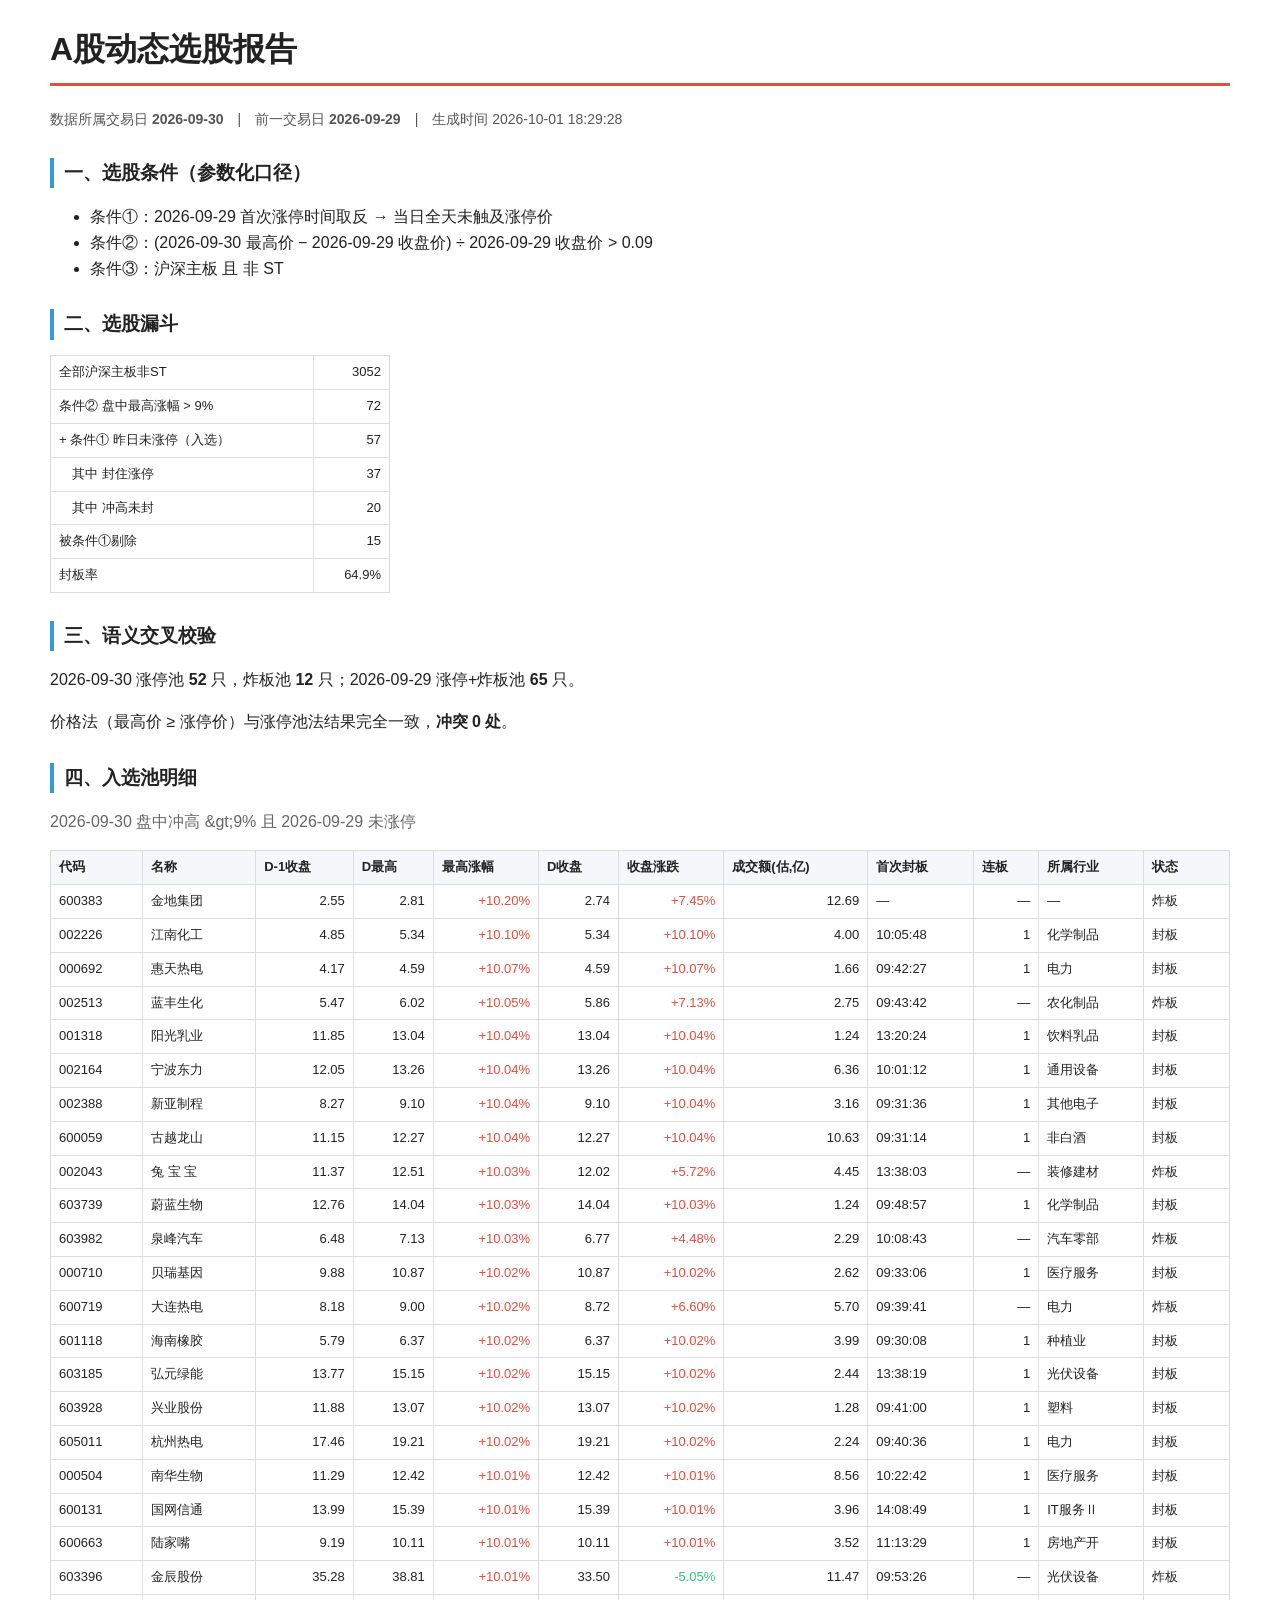
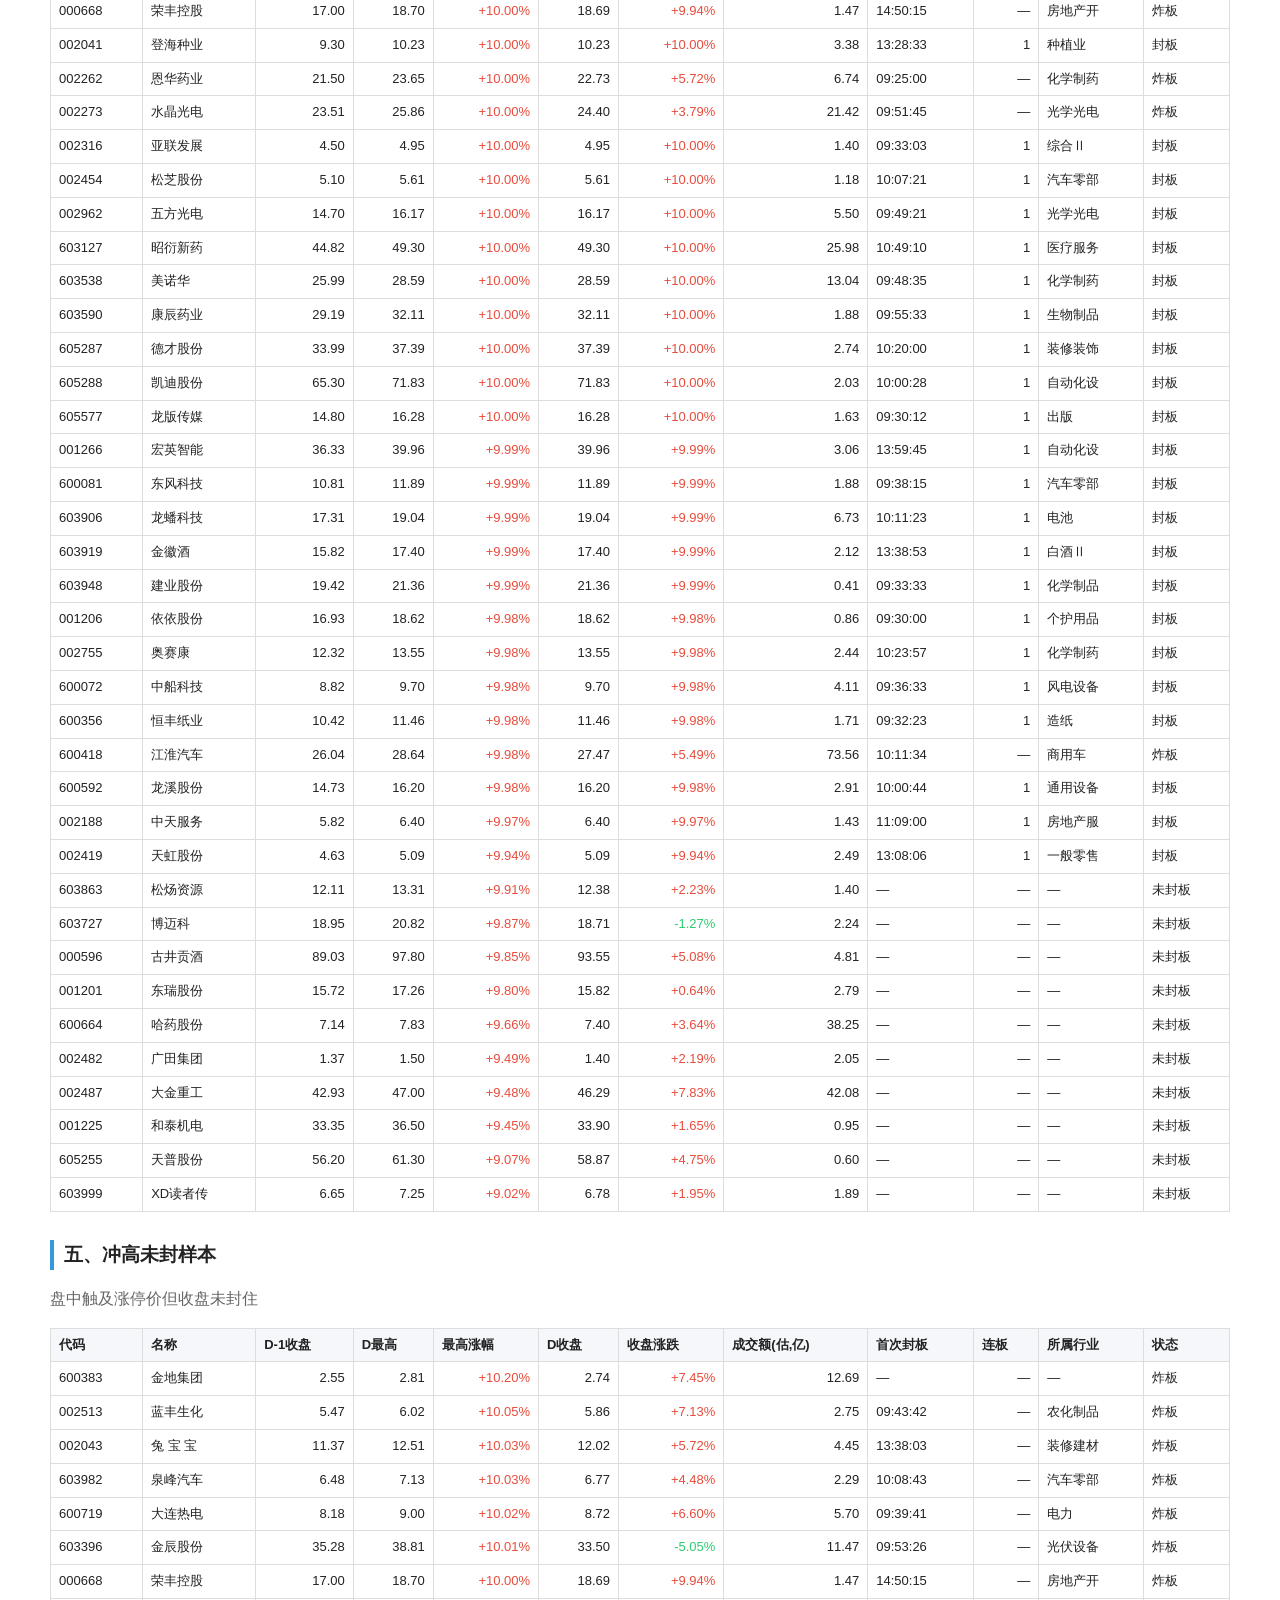
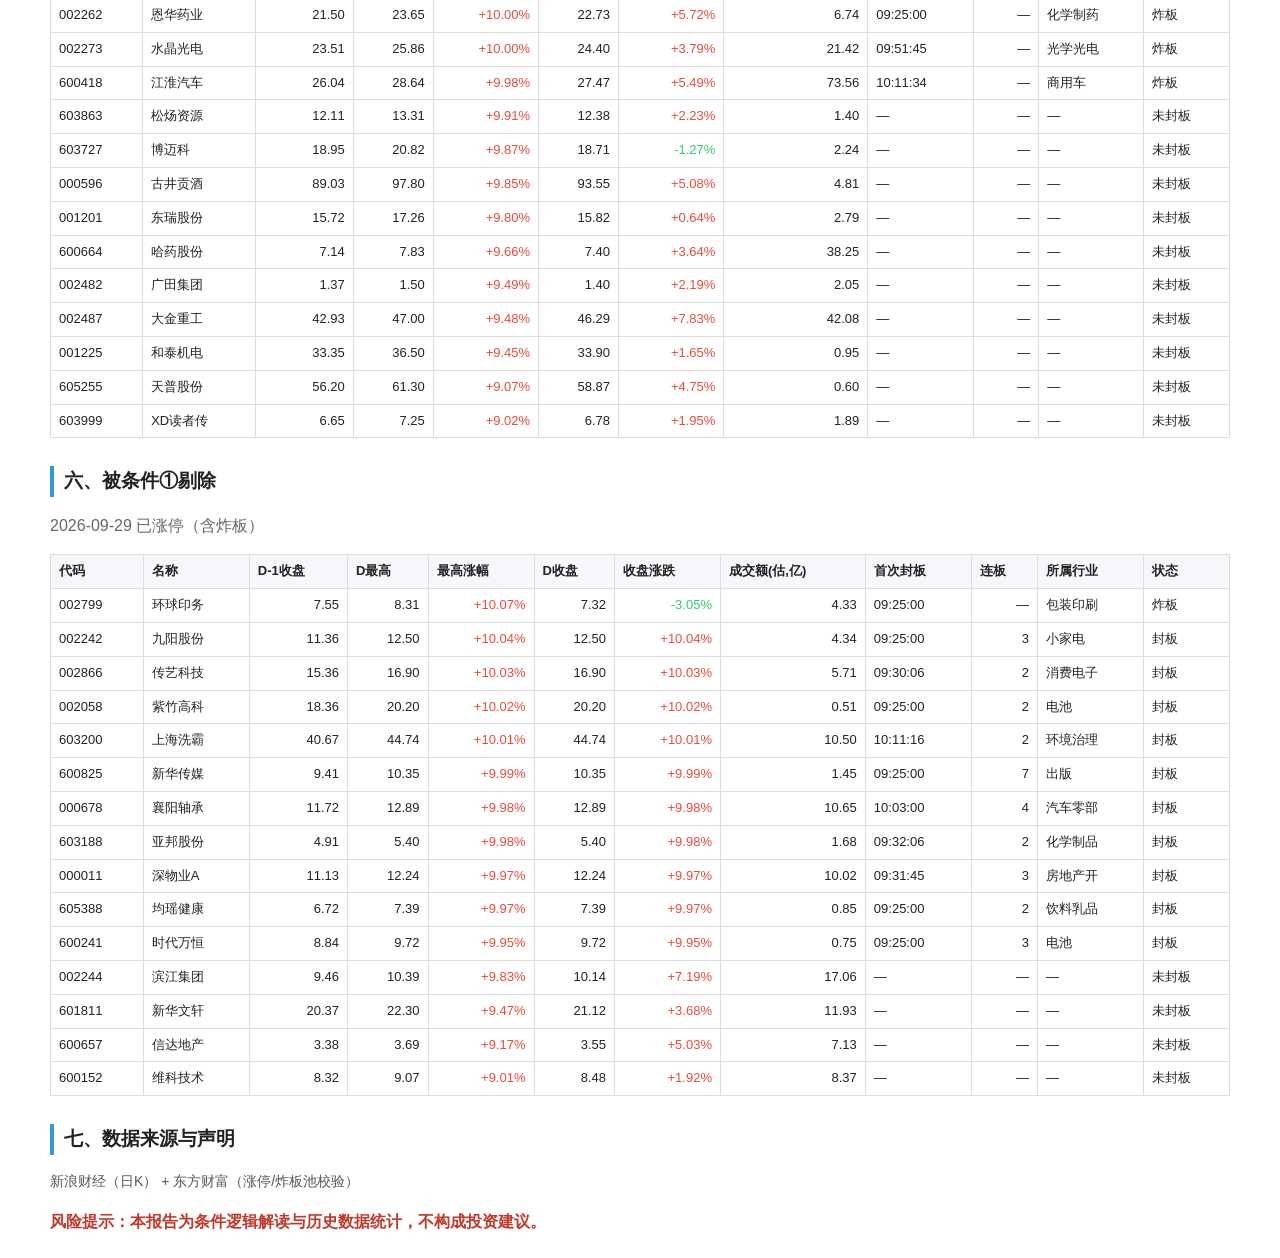
<file: docs/screening_report_20260930.html>
<!DOCTYPE html><html lang="zh-CN"><head><meta charset="UTF-8"><title>动态选股报告 2026-09-30</title><style>body{font-family:-apple-system,"Microsoft YaHei",sans-serif;max-width:1180px;margin:24px auto;padding:0 18px;color:#222;line-height:1.6;background:#fff}h1{border-bottom:3px solid #e74c3c;padding-bottom:8px}h2{margin-top:28px;border-left:4px solid #3498db;padding-left:10px;font-size:19px}table{border-collapse:collapse;width:100%;margin:10px 0;font-size:13px}th,td{border:1px solid #ddd;padding:6px 8px;text-align:left}th{background:#f5f7fa}td.n{text-align:right;font-variant-numeric:tabular-nums}.up{color:#e74c3c}.down{color:#2ecc71}.sub{color:#666}.warn{color:#c0392b;font-weight:600}table.fn{width:auto;min-width:340px}.kv{color:#555;font-size:14px}</style></head><body><h1>A股动态选股报告</h1><p class="kv">数据所属交易日 <b>2026-09-30</b>　|　前一交易日 <b>2026-09-29</b>　|　生成时间 2026-10-01 18:29:28</p><h2>一、选股条件（参数化口径）</h2><ul><li>条件①：2026-09-29 首次涨停时间取反 → 当日全天未触及涨停价</li><li>条件②：(2026-09-30 最高价 − 2026-09-29 收盘价) ÷ 2026-09-29 收盘价 &gt; 0.09</li><li>条件③：沪深主板 且 非 ST</li></ul><h2>二、选股漏斗</h2><table class="fn"><tbody><tr><td>全部沪深主板非ST</td><td class="n">3052</td></tr><tr><td>条件② 盘中最高涨幅 &gt; 9%</td><td class="n">72</td></tr><tr><td>+ 条件① 昨日未涨停（入选）</td><td class="n">57</td></tr><tr><td>　其中 封住涨停</td><td class="n">37</td></tr><tr><td>　其中 冲高未封</td><td class="n">20</td></tr><tr><td>被条件①剔除</td><td class="n">15</td></tr><tr><td>封板率</td><td class="n">64.9%</td></tr></tbody></table><h2>三、语义交叉校验</h2><p>2026-09-30 涨停池 <b>52</b> 只，炸板池 <b>12</b> 只；2026-09-29 涨停+炸板池 <b>65</b> 只。</p><p>价格法（最高价 ≥ 涨停价）与涨停池法结果完全一致，<b>冲突 0 处</b>。</p><h2>四、入选池明细</h2><p class="sub">2026-09-30 盘中冲高 &amp;gt;9% 且 2026-09-29 未涨停</p><table><thead><tr><th>代码</th><th>名称</th><th>D-1收盘</th><th>D最高</th><th>最高涨幅</th><th>D收盘</th><th>收盘涨跌</th><th>成交额(估,亿)</th><th>首次封板</th><th>连板</th><th>所属行业</th><th>状态</th></tr></thead><tbody><tr><td>600383</td><td>金地集团</td><td class="n">2.55</td><td class="n">2.81</td><td class="n up">+10.20%</td><td class="n">2.74</td><td class="n up">+7.45%</td><td class="n">12.69</td><td>—</td><td class="n">—</td><td>—</td><td>炸板</td></tr><tr><td>002226</td><td>江南化工</td><td class="n">4.85</td><td class="n">5.34</td><td class="n up">+10.10%</td><td class="n">5.34</td><td class="n up">+10.10%</td><td class="n">4.00</td><td>10:05:48</td><td class="n">1</td><td>化学制品</td><td>封板</td></tr><tr><td>000692</td><td>惠天热电</td><td class="n">4.17</td><td class="n">4.59</td><td class="n up">+10.07%</td><td class="n">4.59</td><td class="n up">+10.07%</td><td class="n">1.66</td><td>09:42:27</td><td class="n">1</td><td>电力</td><td>封板</td></tr><tr><td>002513</td><td>蓝丰生化</td><td class="n">5.47</td><td class="n">6.02</td><td class="n up">+10.05%</td><td class="n">5.86</td><td class="n up">+7.13%</td><td class="n">2.75</td><td>09:43:42</td><td class="n">—</td><td>农化制品</td><td>炸板</td></tr><tr><td>001318</td><td>阳光乳业</td><td class="n">11.85</td><td class="n">13.04</td><td class="n up">+10.04%</td><td class="n">13.04</td><td class="n up">+10.04%</td><td class="n">1.24</td><td>13:20:24</td><td class="n">1</td><td>饮料乳品</td><td>封板</td></tr><tr><td>002164</td><td>宁波东力</td><td class="n">12.05</td><td class="n">13.26</td><td class="n up">+10.04%</td><td class="n">13.26</td><td class="n up">+10.04%</td><td class="n">6.36</td><td>10:01:12</td><td class="n">1</td><td>通用设备</td><td>封板</td></tr><tr><td>002388</td><td>新亚制程</td><td class="n">8.27</td><td class="n">9.10</td><td class="n up">+10.04%</td><td class="n">9.10</td><td class="n up">+10.04%</td><td class="n">3.16</td><td>09:31:36</td><td class="n">1</td><td>其他电子</td><td>封板</td></tr><tr><td>600059</td><td>古越龙山</td><td class="n">11.15</td><td class="n">12.27</td><td class="n up">+10.04%</td><td class="n">12.27</td><td class="n up">+10.04%</td><td class="n">10.63</td><td>09:31:14</td><td class="n">1</td><td>非白酒</td><td>封板</td></tr><tr><td>002043</td><td>兔 宝 宝</td><td class="n">11.37</td><td class="n">12.51</td><td class="n up">+10.03%</td><td class="n">12.02</td><td class="n up">+5.72%</td><td class="n">4.45</td><td>13:38:03</td><td class="n">—</td><td>装修建材</td><td>炸板</td></tr><tr><td>603739</td><td>蔚蓝生物</td><td class="n">12.76</td><td class="n">14.04</td><td class="n up">+10.03%</td><td class="n">14.04</td><td class="n up">+10.03%</td><td class="n">1.24</td><td>09:48:57</td><td class="n">1</td><td>化学制品</td><td>封板</td></tr><tr><td>603982</td><td>泉峰汽车</td><td class="n">6.48</td><td class="n">7.13</td><td class="n up">+10.03%</td><td class="n">6.77</td><td class="n up">+4.48%</td><td class="n">2.29</td><td>10:08:43</td><td class="n">—</td><td>汽车零部</td><td>炸板</td></tr><tr><td>000710</td><td>贝瑞基因</td><td class="n">9.88</td><td class="n">10.87</td><td class="n up">+10.02%</td><td class="n">10.87</td><td class="n up">+10.02%</td><td class="n">2.62</td><td>09:33:06</td><td class="n">1</td><td>医疗服务</td><td>封板</td></tr><tr><td>600719</td><td>大连热电</td><td class="n">8.18</td><td class="n">9.00</td><td class="n up">+10.02%</td><td class="n">8.72</td><td class="n up">+6.60%</td><td class="n">5.70</td><td>09:39:41</td><td class="n">—</td><td>电力</td><td>炸板</td></tr><tr><td>601118</td><td>海南橡胶</td><td class="n">5.79</td><td class="n">6.37</td><td class="n up">+10.02%</td><td class="n">6.37</td><td class="n up">+10.02%</td><td class="n">3.99</td><td>09:30:08</td><td class="n">1</td><td>种植业</td><td>封板</td></tr><tr><td>603185</td><td>弘元绿能</td><td class="n">13.77</td><td class="n">15.15</td><td class="n up">+10.02%</td><td class="n">15.15</td><td class="n up">+10.02%</td><td class="n">2.44</td><td>13:38:19</td><td class="n">1</td><td>光伏设备</td><td>封板</td></tr><tr><td>603928</td><td>兴业股份</td><td class="n">11.88</td><td class="n">13.07</td><td class="n up">+10.02%</td><td class="n">13.07</td><td class="n up">+10.02%</td><td class="n">1.28</td><td>09:41:00</td><td class="n">1</td><td>塑料</td><td>封板</td></tr><tr><td>605011</td><td>杭州热电</td><td class="n">17.46</td><td class="n">19.21</td><td class="n up">+10.02%</td><td class="n">19.21</td><td class="n up">+10.02%</td><td class="n">2.24</td><td>09:40:36</td><td class="n">1</td><td>电力</td><td>封板</td></tr><tr><td>000504</td><td>南华生物</td><td class="n">11.29</td><td class="n">12.42</td><td class="n up">+10.01%</td><td class="n">12.42</td><td class="n up">+10.01%</td><td class="n">8.56</td><td>10:22:42</td><td class="n">1</td><td>医疗服务</td><td>封板</td></tr><tr><td>600131</td><td>国网信通</td><td class="n">13.99</td><td class="n">15.39</td><td class="n up">+10.01%</td><td class="n">15.39</td><td class="n up">+10.01%</td><td class="n">3.96</td><td>14:08:49</td><td class="n">1</td><td>IT服务Ⅱ</td><td>封板</td></tr><tr><td>600663</td><td>陆家嘴</td><td class="n">9.19</td><td class="n">10.11</td><td class="n up">+10.01%</td><td class="n">10.11</td><td class="n up">+10.01%</td><td class="n">3.52</td><td>11:13:29</td><td class="n">1</td><td>房地产开</td><td>封板</td></tr><tr><td>603396</td><td>金辰股份</td><td class="n">35.28</td><td class="n">38.81</td><td class="n up">+10.01%</td><td class="n">33.50</td><td class="n down">-5.05%</td><td class="n">11.47</td><td>09:53:26</td><td class="n">—</td><td>光伏设备</td><td>炸板</td></tr><tr><td>000668</td><td>荣丰控股</td><td class="n">17.00</td><td class="n">18.70</td><td class="n up">+10.00%</td><td class="n">18.69</td><td class="n up">+9.94%</td><td class="n">1.47</td><td>14:50:15</td><td class="n">—</td><td>房地产开</td><td>炸板</td></tr><tr><td>002041</td><td>登海种业</td><td class="n">9.30</td><td class="n">10.23</td><td class="n up">+10.00%</td><td class="n">10.23</td><td class="n up">+10.00%</td><td class="n">3.38</td><td>13:28:33</td><td class="n">1</td><td>种植业</td><td>封板</td></tr><tr><td>002262</td><td>恩华药业</td><td class="n">21.50</td><td class="n">23.65</td><td class="n up">+10.00%</td><td class="n">22.73</td><td class="n up">+5.72%</td><td class="n">6.74</td><td>09:25:00</td><td class="n">—</td><td>化学制药</td><td>炸板</td></tr><tr><td>002273</td><td>水晶光电</td><td class="n">23.51</td><td class="n">25.86</td><td class="n up">+10.00%</td><td class="n">24.40</td><td class="n up">+3.79%</td><td class="n">21.42</td><td>09:51:45</td><td class="n">—</td><td>光学光电</td><td>炸板</td></tr><tr><td>002316</td><td>亚联发展</td><td class="n">4.50</td><td class="n">4.95</td><td class="n up">+10.00%</td><td class="n">4.95</td><td class="n up">+10.00%</td><td class="n">1.40</td><td>09:33:03</td><td class="n">1</td><td>综合Ⅱ</td><td>封板</td></tr><tr><td>002454</td><td>松芝股份</td><td class="n">5.10</td><td class="n">5.61</td><td class="n up">+10.00%</td><td class="n">5.61</td><td class="n up">+10.00%</td><td class="n">1.18</td><td>10:07:21</td><td class="n">1</td><td>汽车零部</td><td>封板</td></tr><tr><td>002962</td><td>五方光电</td><td class="n">14.70</td><td class="n">16.17</td><td class="n up">+10.00%</td><td class="n">16.17</td><td class="n up">+10.00%</td><td class="n">5.50</td><td>09:49:21</td><td class="n">1</td><td>光学光电</td><td>封板</td></tr><tr><td>603127</td><td>昭衍新药</td><td class="n">44.82</td><td class="n">49.30</td><td class="n up">+10.00%</td><td class="n">49.30</td><td class="n up">+10.00%</td><td class="n">25.98</td><td>10:49:10</td><td class="n">1</td><td>医疗服务</td><td>封板</td></tr><tr><td>603538</td><td>美诺华</td><td class="n">25.99</td><td class="n">28.59</td><td class="n up">+10.00%</td><td class="n">28.59</td><td class="n up">+10.00%</td><td class="n">13.04</td><td>09:48:35</td><td class="n">1</td><td>化学制药</td><td>封板</td></tr><tr><td>603590</td><td>康辰药业</td><td class="n">29.19</td><td class="n">32.11</td><td class="n up">+10.00%</td><td class="n">32.11</td><td class="n up">+10.00%</td><td class="n">1.88</td><td>09:55:33</td><td class="n">1</td><td>生物制品</td><td>封板</td></tr><tr><td>605287</td><td>德才股份</td><td class="n">33.99</td><td class="n">37.39</td><td class="n up">+10.00%</td><td class="n">37.39</td><td class="n up">+10.00%</td><td class="n">2.74</td><td>10:20:00</td><td class="n">1</td><td>装修装饰</td><td>封板</td></tr><tr><td>605288</td><td>凯迪股份</td><td class="n">65.30</td><td class="n">71.83</td><td class="n up">+10.00%</td><td class="n">71.83</td><td class="n up">+10.00%</td><td class="n">2.03</td><td>10:00:28</td><td class="n">1</td><td>自动化设</td><td>封板</td></tr><tr><td>605577</td><td>龙版传媒</td><td class="n">14.80</td><td class="n">16.28</td><td class="n up">+10.00%</td><td class="n">16.28</td><td class="n up">+10.00%</td><td class="n">1.63</td><td>09:30:12</td><td class="n">1</td><td>出版</td><td>封板</td></tr><tr><td>001266</td><td>宏英智能</td><td class="n">36.33</td><td class="n">39.96</td><td class="n up">+9.99%</td><td class="n">39.96</td><td class="n up">+9.99%</td><td class="n">3.06</td><td>13:59:45</td><td class="n">1</td><td>自动化设</td><td>封板</td></tr><tr><td>600081</td><td>东风科技</td><td class="n">10.81</td><td class="n">11.89</td><td class="n up">+9.99%</td><td class="n">11.89</td><td class="n up">+9.99%</td><td class="n">1.88</td><td>09:38:15</td><td class="n">1</td><td>汽车零部</td><td>封板</td></tr><tr><td>603906</td><td>龙蟠科技</td><td class="n">17.31</td><td class="n">19.04</td><td class="n up">+9.99%</td><td class="n">19.04</td><td class="n up">+9.99%</td><td class="n">6.73</td><td>10:11:23</td><td class="n">1</td><td>电池</td><td>封板</td></tr><tr><td>603919</td><td>金徽酒</td><td class="n">15.82</td><td class="n">17.40</td><td class="n up">+9.99%</td><td class="n">17.40</td><td class="n up">+9.99%</td><td class="n">2.12</td><td>13:38:53</td><td class="n">1</td><td>白酒Ⅱ</td><td>封板</td></tr><tr><td>603948</td><td>建业股份</td><td class="n">19.42</td><td class="n">21.36</td><td class="n up">+9.99%</td><td class="n">21.36</td><td class="n up">+9.99%</td><td class="n">0.41</td><td>09:33:33</td><td class="n">1</td><td>化学制品</td><td>封板</td></tr><tr><td>001206</td><td>依依股份</td><td class="n">16.93</td><td class="n">18.62</td><td class="n up">+9.98%</td><td class="n">18.62</td><td class="n up">+9.98%</td><td class="n">0.86</td><td>09:30:00</td><td class="n">1</td><td>个护用品</td><td>封板</td></tr><tr><td>002755</td><td>奥赛康</td><td class="n">12.32</td><td class="n">13.55</td><td class="n up">+9.98%</td><td class="n">13.55</td><td class="n up">+9.98%</td><td class="n">2.44</td><td>10:23:57</td><td class="n">1</td><td>化学制药</td><td>封板</td></tr><tr><td>600072</td><td>中船科技</td><td class="n">8.82</td><td class="n">9.70</td><td class="n up">+9.98%</td><td class="n">9.70</td><td class="n up">+9.98%</td><td class="n">4.11</td><td>09:36:33</td><td class="n">1</td><td>风电设备</td><td>封板</td></tr><tr><td>600356</td><td>恒丰纸业</td><td class="n">10.42</td><td class="n">11.46</td><td class="n up">+9.98%</td><td class="n">11.46</td><td class="n up">+9.98%</td><td class="n">1.71</td><td>09:32:23</td><td class="n">1</td><td>造纸</td><td>封板</td></tr><tr><td>600418</td><td>江淮汽车</td><td class="n">26.04</td><td class="n">28.64</td><td class="n up">+9.98%</td><td class="n">27.47</td><td class="n up">+5.49%</td><td class="n">73.56</td><td>10:11:34</td><td class="n">—</td><td>商用车</td><td>炸板</td></tr><tr><td>600592</td><td>龙溪股份</td><td class="n">14.73</td><td class="n">16.20</td><td class="n up">+9.98%</td><td class="n">16.20</td><td class="n up">+9.98%</td><td class="n">2.91</td><td>10:00:44</td><td class="n">1</td><td>通用设备</td><td>封板</td></tr><tr><td>002188</td><td>中天服务</td><td class="n">5.82</td><td class="n">6.40</td><td class="n up">+9.97%</td><td class="n">6.40</td><td class="n up">+9.97%</td><td class="n">1.43</td><td>11:09:00</td><td class="n">1</td><td>房地产服</td><td>封板</td></tr><tr><td>002419</td><td>天虹股份</td><td class="n">4.63</td><td class="n">5.09</td><td class="n up">+9.94%</td><td class="n">5.09</td><td class="n up">+9.94%</td><td class="n">2.49</td><td>13:08:06</td><td class="n">1</td><td>一般零售</td><td>封板</td></tr><tr><td>603863</td><td>松炀资源</td><td class="n">12.11</td><td class="n">13.31</td><td class="n up">+9.91%</td><td class="n">12.38</td><td class="n up">+2.23%</td><td class="n">1.40</td><td>—</td><td class="n">—</td><td>—</td><td>未封板</td></tr><tr><td>603727</td><td>博迈科</td><td class="n">18.95</td><td class="n">20.82</td><td class="n up">+9.87%</td><td class="n">18.71</td><td class="n down">-1.27%</td><td class="n">2.24</td><td>—</td><td class="n">—</td><td>—</td><td>未封板</td></tr><tr><td>000596</td><td>古井贡酒</td><td class="n">89.03</td><td class="n">97.80</td><td class="n up">+9.85%</td><td class="n">93.55</td><td class="n up">+5.08%</td><td class="n">4.81</td><td>—</td><td class="n">—</td><td>—</td><td>未封板</td></tr><tr><td>001201</td><td>东瑞股份</td><td class="n">15.72</td><td class="n">17.26</td><td class="n up">+9.80%</td><td class="n">15.82</td><td class="n up">+0.64%</td><td class="n">2.79</td><td>—</td><td class="n">—</td><td>—</td><td>未封板</td></tr><tr><td>600664</td><td>哈药股份</td><td class="n">7.14</td><td class="n">7.83</td><td class="n up">+9.66%</td><td class="n">7.40</td><td class="n up">+3.64%</td><td class="n">38.25</td><td>—</td><td class="n">—</td><td>—</td><td>未封板</td></tr><tr><td>002482</td><td>广田集团</td><td class="n">1.37</td><td class="n">1.50</td><td class="n up">+9.49%</td><td class="n">1.40</td><td class="n up">+2.19%</td><td class="n">2.05</td><td>—</td><td class="n">—</td><td>—</td><td>未封板</td></tr><tr><td>002487</td><td>大金重工</td><td class="n">42.93</td><td class="n">47.00</td><td class="n up">+9.48%</td><td class="n">46.29</td><td class="n up">+7.83%</td><td class="n">42.08</td><td>—</td><td class="n">—</td><td>—</td><td>未封板</td></tr><tr><td>001225</td><td>和泰机电</td><td class="n">33.35</td><td class="n">36.50</td><td class="n up">+9.45%</td><td class="n">33.90</td><td class="n up">+1.65%</td><td class="n">0.95</td><td>—</td><td class="n">—</td><td>—</td><td>未封板</td></tr><tr><td>605255</td><td>天普股份</td><td class="n">56.20</td><td class="n">61.30</td><td class="n up">+9.07%</td><td class="n">58.87</td><td class="n up">+4.75%</td><td class="n">0.60</td><td>—</td><td class="n">—</td><td>—</td><td>未封板</td></tr><tr><td>603999</td><td>XD读者传</td><td class="n">6.65</td><td class="n">7.25</td><td class="n up">+9.02%</td><td class="n">6.78</td><td class="n up">+1.95%</td><td class="n">1.89</td><td>—</td><td class="n">—</td><td>—</td><td>未封板</td></tr></tbody></table><h2>五、冲高未封样本</h2><p class="sub">盘中触及涨停价但收盘未封住</p><table><thead><tr><th>代码</th><th>名称</th><th>D-1收盘</th><th>D最高</th><th>最高涨幅</th><th>D收盘</th><th>收盘涨跌</th><th>成交额(估,亿)</th><th>首次封板</th><th>连板</th><th>所属行业</th><th>状态</th></tr></thead><tbody><tr><td>600383</td><td>金地集团</td><td class="n">2.55</td><td class="n">2.81</td><td class="n up">+10.20%</td><td class="n">2.74</td><td class="n up">+7.45%</td><td class="n">12.69</td><td>—</td><td class="n">—</td><td>—</td><td>炸板</td></tr><tr><td>002513</td><td>蓝丰生化</td><td class="n">5.47</td><td class="n">6.02</td><td class="n up">+10.05%</td><td class="n">5.86</td><td class="n up">+7.13%</td><td class="n">2.75</td><td>09:43:42</td><td class="n">—</td><td>农化制品</td><td>炸板</td></tr><tr><td>002043</td><td>兔 宝 宝</td><td class="n">11.37</td><td class="n">12.51</td><td class="n up">+10.03%</td><td class="n">12.02</td><td class="n up">+5.72%</td><td class="n">4.45</td><td>13:38:03</td><td class="n">—</td><td>装修建材</td><td>炸板</td></tr><tr><td>603982</td><td>泉峰汽车</td><td class="n">6.48</td><td class="n">7.13</td><td class="n up">+10.03%</td><td class="n">6.77</td><td class="n up">+4.48%</td><td class="n">2.29</td><td>10:08:43</td><td class="n">—</td><td>汽车零部</td><td>炸板</td></tr><tr><td>600719</td><td>大连热电</td><td class="n">8.18</td><td class="n">9.00</td><td class="n up">+10.02%</td><td class="n">8.72</td><td class="n up">+6.60%</td><td class="n">5.70</td><td>09:39:41</td><td class="n">—</td><td>电力</td><td>炸板</td></tr><tr><td>603396</td><td>金辰股份</td><td class="n">35.28</td><td class="n">38.81</td><td class="n up">+10.01%</td><td class="n">33.50</td><td class="n down">-5.05%</td><td class="n">11.47</td><td>09:53:26</td><td class="n">—</td><td>光伏设备</td><td>炸板</td></tr><tr><td>000668</td><td>荣丰控股</td><td class="n">17.00</td><td class="n">18.70</td><td class="n up">+10.00%</td><td class="n">18.69</td><td class="n up">+9.94%</td><td class="n">1.47</td><td>14:50:15</td><td class="n">—</td><td>房地产开</td><td>炸板</td></tr><tr><td>002262</td><td>恩华药业</td><td class="n">21.50</td><td class="n">23.65</td><td class="n up">+10.00%</td><td class="n">22.73</td><td class="n up">+5.72%</td><td class="n">6.74</td><td>09:25:00</td><td class="n">—</td><td>化学制药</td><td>炸板</td></tr><tr><td>002273</td><td>水晶光电</td><td class="n">23.51</td><td class="n">25.86</td><td class="n up">+10.00%</td><td class="n">24.40</td><td class="n up">+3.79%</td><td class="n">21.42</td><td>09:51:45</td><td class="n">—</td><td>光学光电</td><td>炸板</td></tr><tr><td>600418</td><td>江淮汽车</td><td class="n">26.04</td><td class="n">28.64</td><td class="n up">+9.98%</td><td class="n">27.47</td><td class="n up">+5.49%</td><td class="n">73.56</td><td>10:11:34</td><td class="n">—</td><td>商用车</td><td>炸板</td></tr><tr><td>603863</td><td>松炀资源</td><td class="n">12.11</td><td class="n">13.31</td><td class="n up">+9.91%</td><td class="n">12.38</td><td class="n up">+2.23%</td><td class="n">1.40</td><td>—</td><td class="n">—</td><td>—</td><td>未封板</td></tr><tr><td>603727</td><td>博迈科</td><td class="n">18.95</td><td class="n">20.82</td><td class="n up">+9.87%</td><td class="n">18.71</td><td class="n down">-1.27%</td><td class="n">2.24</td><td>—</td><td class="n">—</td><td>—</td><td>未封板</td></tr><tr><td>000596</td><td>古井贡酒</td><td class="n">89.03</td><td class="n">97.80</td><td class="n up">+9.85%</td><td class="n">93.55</td><td class="n up">+5.08%</td><td class="n">4.81</td><td>—</td><td class="n">—</td><td>—</td><td>未封板</td></tr><tr><td>001201</td><td>东瑞股份</td><td class="n">15.72</td><td class="n">17.26</td><td class="n up">+9.80%</td><td class="n">15.82</td><td class="n up">+0.64%</td><td class="n">2.79</td><td>—</td><td class="n">—</td><td>—</td><td>未封板</td></tr><tr><td>600664</td><td>哈药股份</td><td class="n">7.14</td><td class="n">7.83</td><td class="n up">+9.66%</td><td class="n">7.40</td><td class="n up">+3.64%</td><td class="n">38.25</td><td>—</td><td class="n">—</td><td>—</td><td>未封板</td></tr><tr><td>002482</td><td>广田集团</td><td class="n">1.37</td><td class="n">1.50</td><td class="n up">+9.49%</td><td class="n">1.40</td><td class="n up">+2.19%</td><td class="n">2.05</td><td>—</td><td class="n">—</td><td>—</td><td>未封板</td></tr><tr><td>002487</td><td>大金重工</td><td class="n">42.93</td><td class="n">47.00</td><td class="n up">+9.48%</td><td class="n">46.29</td><td class="n up">+7.83%</td><td class="n">42.08</td><td>—</td><td class="n">—</td><td>—</td><td>未封板</td></tr><tr><td>001225</td><td>和泰机电</td><td class="n">33.35</td><td class="n">36.50</td><td class="n up">+9.45%</td><td class="n">33.90</td><td class="n up">+1.65%</td><td class="n">0.95</td><td>—</td><td class="n">—</td><td>—</td><td>未封板</td></tr><tr><td>605255</td><td>天普股份</td><td class="n">56.20</td><td class="n">61.30</td><td class="n up">+9.07%</td><td class="n">58.87</td><td class="n up">+4.75%</td><td class="n">0.60</td><td>—</td><td class="n">—</td><td>—</td><td>未封板</td></tr><tr><td>603999</td><td>XD读者传</td><td class="n">6.65</td><td class="n">7.25</td><td class="n up">+9.02%</td><td class="n">6.78</td><td class="n up">+1.95%</td><td class="n">1.89</td><td>—</td><td class="n">—</td><td>—</td><td>未封板</td></tr></tbody></table><h2>六、被条件①剔除</h2><p class="sub">2026-09-29 已涨停（含炸板）</p><table><thead><tr><th>代码</th><th>名称</th><th>D-1收盘</th><th>D最高</th><th>最高涨幅</th><th>D收盘</th><th>收盘涨跌</th><th>成交额(估,亿)</th><th>首次封板</th><th>连板</th><th>所属行业</th><th>状态</th></tr></thead><tbody><tr><td>002799</td><td>环球印务</td><td class="n">7.55</td><td class="n">8.31</td><td class="n up">+10.07%</td><td class="n">7.32</td><td class="n down">-3.05%</td><td class="n">4.33</td><td>09:25:00</td><td class="n">—</td><td>包装印刷</td><td>炸板</td></tr><tr><td>002242</td><td>九阳股份</td><td class="n">11.36</td><td class="n">12.50</td><td class="n up">+10.04%</td><td class="n">12.50</td><td class="n up">+10.04%</td><td class="n">4.34</td><td>09:25:00</td><td class="n">3</td><td>小家电</td><td>封板</td></tr><tr><td>002866</td><td>传艺科技</td><td class="n">15.36</td><td class="n">16.90</td><td class="n up">+10.03%</td><td class="n">16.90</td><td class="n up">+10.03%</td><td class="n">5.71</td><td>09:30:06</td><td class="n">2</td><td>消费电子</td><td>封板</td></tr><tr><td>002058</td><td>紫竹高科</td><td class="n">18.36</td><td class="n">20.20</td><td class="n up">+10.02%</td><td class="n">20.20</td><td class="n up">+10.02%</td><td class="n">0.51</td><td>09:25:00</td><td class="n">2</td><td>电池</td><td>封板</td></tr><tr><td>603200</td><td>上海洗霸</td><td class="n">40.67</td><td class="n">44.74</td><td class="n up">+10.01%</td><td class="n">44.74</td><td class="n up">+10.01%</td><td class="n">10.50</td><td>10:11:16</td><td class="n">2</td><td>环境治理</td><td>封板</td></tr><tr><td>600825</td><td>新华传媒</td><td class="n">9.41</td><td class="n">10.35</td><td class="n up">+9.99%</td><td class="n">10.35</td><td class="n up">+9.99%</td><td class="n">1.45</td><td>09:25:00</td><td class="n">7</td><td>出版</td><td>封板</td></tr><tr><td>000678</td><td>襄阳轴承</td><td class="n">11.72</td><td class="n">12.89</td><td class="n up">+9.98%</td><td class="n">12.89</td><td class="n up">+9.98%</td><td class="n">10.65</td><td>10:03:00</td><td class="n">4</td><td>汽车零部</td><td>封板</td></tr><tr><td>603188</td><td>亚邦股份</td><td class="n">4.91</td><td class="n">5.40</td><td class="n up">+9.98%</td><td class="n">5.40</td><td class="n up">+9.98%</td><td class="n">1.68</td><td>09:32:06</td><td class="n">2</td><td>化学制品</td><td>封板</td></tr><tr><td>000011</td><td>深物业A</td><td class="n">11.13</td><td class="n">12.24</td><td class="n up">+9.97%</td><td class="n">12.24</td><td class="n up">+9.97%</td><td class="n">10.02</td><td>09:31:45</td><td class="n">3</td><td>房地产开</td><td>封板</td></tr><tr><td>605388</td><td>均瑶健康</td><td class="n">6.72</td><td class="n">7.39</td><td class="n up">+9.97%</td><td class="n">7.39</td><td class="n up">+9.97%</td><td class="n">0.85</td><td>09:25:00</td><td class="n">2</td><td>饮料乳品</td><td>封板</td></tr><tr><td>600241</td><td>时代万恒</td><td class="n">8.84</td><td class="n">9.72</td><td class="n up">+9.95%</td><td class="n">9.72</td><td class="n up">+9.95%</td><td class="n">0.75</td><td>09:25:00</td><td class="n">3</td><td>电池</td><td>封板</td></tr><tr><td>002244</td><td>滨江集团</td><td class="n">9.46</td><td class="n">10.39</td><td class="n up">+9.83%</td><td class="n">10.14</td><td class="n up">+7.19%</td><td class="n">17.06</td><td>—</td><td class="n">—</td><td>—</td><td>未封板</td></tr><tr><td>601811</td><td>新华文轩</td><td class="n">20.37</td><td class="n">22.30</td><td class="n up">+9.47%</td><td class="n">21.12</td><td class="n up">+3.68%</td><td class="n">11.93</td><td>—</td><td class="n">—</td><td>—</td><td>未封板</td></tr><tr><td>600657</td><td>信达地产</td><td class="n">3.38</td><td class="n">3.69</td><td class="n up">+9.17%</td><td class="n">3.55</td><td class="n up">+5.03%</td><td class="n">7.13</td><td>—</td><td class="n">—</td><td>—</td><td>未封板</td></tr><tr><td>600152</td><td>维科技术</td><td class="n">8.32</td><td class="n">9.07</td><td class="n up">+9.01%</td><td class="n">8.48</td><td class="n up">+1.92%</td><td class="n">8.37</td><td>—</td><td class="n">—</td><td>—</td><td>未封板</td></tr></tbody></table><h2>七、数据来源与声明</h2><p class="kv">新浪财经（日K） + 东方财富（涨停/炸板池校验）</p><p class="warn">风险提示：本报告为条件逻辑解读与历史数据统计，不构成投资建议。</p></body></html>
</file>
